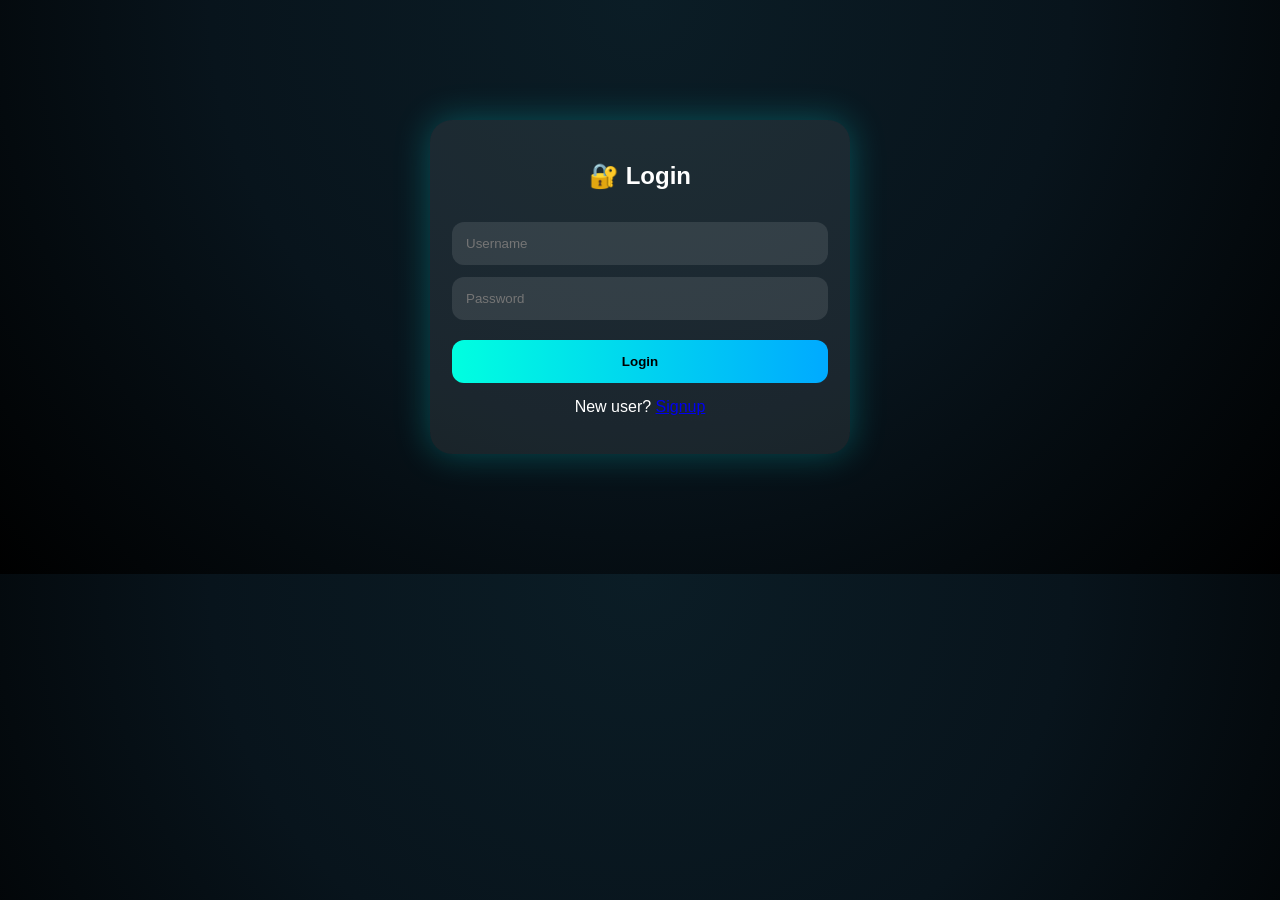
<file: frontend/login.html>
<!DOCTYPE html>
<html lang="en">
<head>
  <meta charset="UTF-8">
  <meta name="viewport" content="width=device-width, initial-scale=1.0">
  <title>Login | AI Web Vulnerability Scanner</title>
  <link rel="stylesheet" href="style.css">
</head>

<body>

<div class="card login-card">
  <h2>🔐 Login</h2>

  <input id="username" type="text" placeholder="Username" required>
  <input id="password" type="password" placeholder="Password" required>

  <button onclick="login()">Login</button>

  <p style="margin-top:15px">
    New user? <a href="signup.html">Signup</a>
  </p>

  <p id="msg" style="color:#ff6b6b; margin-top:10px;"></p>
</div>

<script>
async function login() {
  const username = document.getElementById("username").value.trim();
  const password = document.getElementById("password").value.trim();
  const msg = document.getElementById("msg");

  msg.textContent = "";

  if (!username || !password) {
    msg.textContent = "Please enter username and password";
    return;
  }

  try {
    /** * UPDATED: Changed from "http://127.0.0.1:8000/login" to "/login"
     * This ensures it works on your public ngrok link automatically.
     */
    const res = await fetch("/login", {
      method: "POST",
      credentials: "include", // ✅ Essential for session cookies
      headers: {
        "Content-Type": "application/json"
      },
      body: JSON.stringify({ username, password })
    });

    const data = await res.json();

    if (data.success) {
      // Redirects to the dashboard on success
      window.location.href = "index.html";
    } else {
      msg.textContent = data.message || "Invalid credentials";
    }

  } catch (err) {
    console.error("Login Error:", err);
    msg.textContent = "Server not reachable. Check if backend is running.";
  }
}

// Allow Enter key to trigger login function
document.addEventListener("keydown", (e) => {
  if (e.key === "Enter") login();
});
</script>

</body>
</html>
</file>
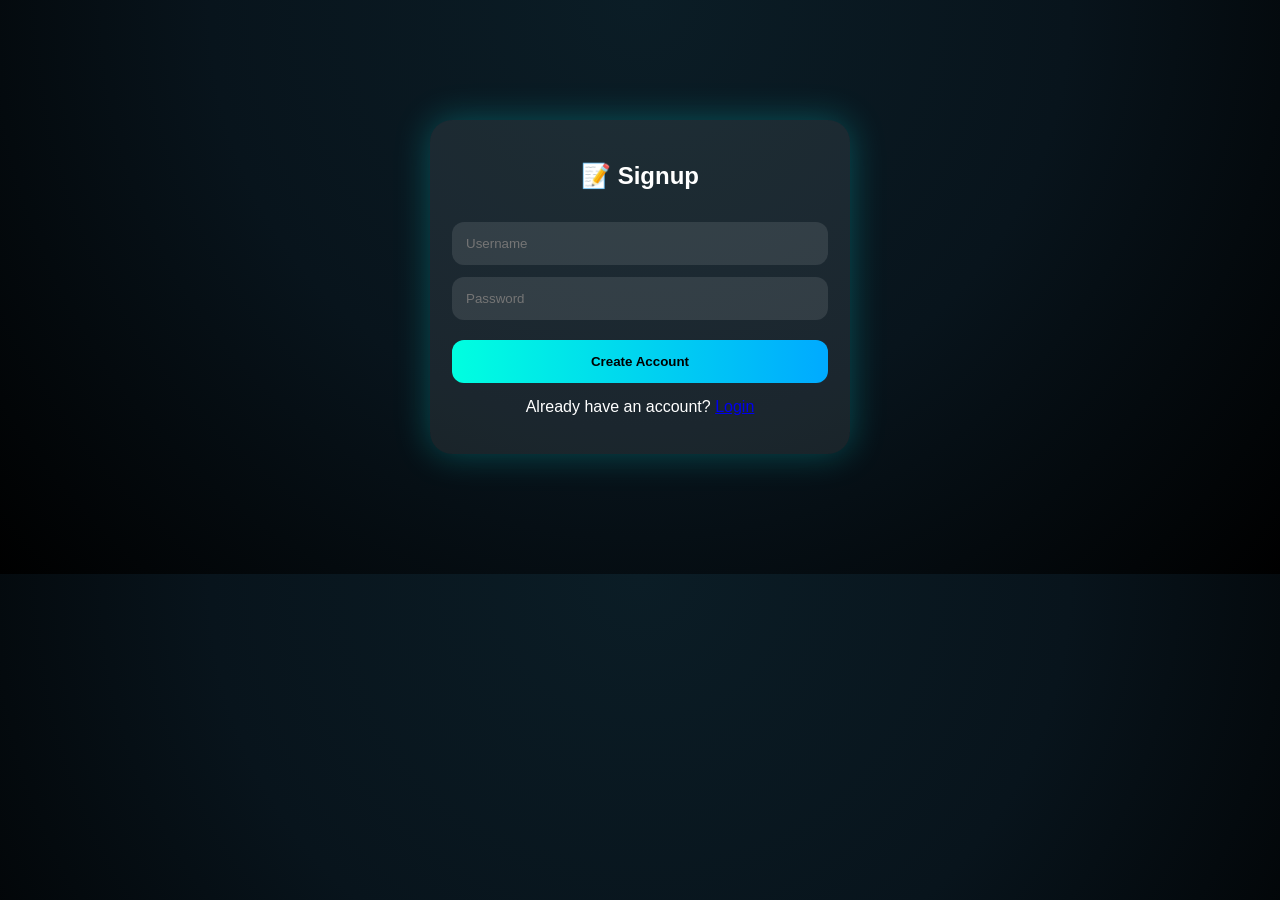
<file: frontend/signup.html>
<!DOCTYPE html>
<html lang="en">
<head>
  <meta charset="UTF-8">
  <meta name="viewport" content="width=device-width, initial-scale=1.0">
  <title>Signup | AI Web Vulnerability Scanner</title>
  <link rel="stylesheet" href="style.css">
</head>

<body>

<div class="card login-card">
  <h2>📝 Signup</h2>

  <input id="username" type="text" placeholder="Username" required>
  <input id="password" type="password" placeholder="Password" required>

  <button onclick="signup()">Create Account</button>

  <p style="margin-top:15px">
    Already have an account? <a href="login.html">Login</a>
  </p>

  <p id="msg" style="color:#ff6b6b; margin-top:10px;"></p>
</div>

<script>
async function signup() {
  const username = document.getElementById("username").value.trim();
  const password = document.getElementById("password").value.trim();
  const msg = document.getElementById("msg");

  msg.textContent = "";

  if (!username || !password) {
    msg.textContent = "All fields are required";
    return;
  }

  try {
    const res = await fetch("/signup", {
      method: "POST",
      credentials: "include",   // 🔥 Important for session cookies
      headers: {
        "Content-Type": "application/json"
      },
      body: JSON.stringify({ username, password })
    });

    const data = await res.json();

    if (data.success) {
      alert("Signup successful! Please login.");
      window.location.href = "login.html";
    } else {
      msg.textContent = data.message || "Signup failed";
    }

  } catch (err) {
    console.error("Signup Error:", err);
    msg.textContent = "Server not reachable. Make sure backend + ngrok are running.";
  }
}

// Allow Enter key
document.addEventListener("keydown", function(e) {
  if (e.key === "Enter") {
    signup();
  }
});
</script>

</body>
</html>
</file>
<file: frontend/style.css>
/* ================== GLOBAL ================== */
* {
  box-sizing: border-box;
}

body {
  margin: 0;
  font-family: "Segoe UI", sans-serif;
  background: radial-gradient(circle at top, #0b1d26, #08141c, #000);
  color: #fff;
}

/* ================== HEADER ================== */
header {
  display: flex;
  justify-content: space-between;
  align-items: center;
  padding: 20px 30px;
  background: rgba(0,0,0,0.55);
  box-shadow: 0 0 30px rgba(0,255,224,0.4);
}

header h1 {
  font-size: 22px;
  letter-spacing: 1px;
}

.top-btns button {
  margin-left: 10px;
  background: transparent;
  color: #00ffe0;
  border: 1px solid #00ffe0;
  padding: 8px 16px;
  border-radius: 10px;
  cursor: pointer;
  transition: all 0.3s ease;
}

.top-btns button:hover {
  background: #00ffe0;
  color: #000;
}

.top-btns button:active {
  transform: scale(0.95);
}

/* ================== SCAN BAR ================== */
.scan {
  display: flex;
  justify-content: center;
  margin: 40px 20px;
}

.scan input {
  width: 60%;
  padding: 16px;
  border-radius: 14px;
  border: none;
  outline: none;
  background: rgba(255,255,255,0.1);
  color: #fff;
  font-size: 16px;
}

.scan input:focus {
  box-shadow: 0 0 12px rgba(0,255,255,0.5);
}

.scan button {
  margin-left: 12px;
  padding: 16px 26px;
  background: linear-gradient(90deg,#00ffe0,#00aaff);
  border-radius: 14px;
  border: none;
  font-weight: bold;
  cursor: pointer;
  box-shadow: 0 0 20px rgba(0,255,255,0.5);
  transition: transform 0.2s ease;
}

.scan button:hover {
  transform: scale(1.05);
}

/* ================== SUMMARY BAR ================== */
#summary {
  display: flex;
  justify-content: center;
  gap: 15px;
  margin: 10px 20px 30px;
  flex-wrap: wrap;
}

.summary-box {
  padding: 14px 20px;
  border-radius: 14px;
  min-width: 140px;
  text-align: center;
  font-weight: bold;
  box-shadow: 0 0 20px rgba(255,255,255,0.15);
}

.summary-box span {
  font-size: 22px;
  display: block;
  margin-top: 5px;
}

/* Severity Colors */
.summary-box.critical { background: linear-gradient(90deg,#ff0040,#ff6b6b); }
.summary-box.high { background: linear-gradient(90deg,#ff8800,#ffb347); }
.summary-box.medium { background: linear-gradient(90deg,#ffd000,#ffe066); color:#000; }
.summary-box.low { background: linear-gradient(90deg,#00ff88,#00cc66); color:#000; }
.summary-box.green { background: linear-gradient(90deg,#00ffaa,#00ffdd); color:#000; }

/* ================== MAIN LAYOUT ================== */
.main {
  display: flex;
  padding: 20px 30px 40px;
  gap: 20px;
}

/* ================== VULNERABILITY CARDS ================== */
#cards {
  display: grid;
  grid-template-columns: repeat(auto-fit,minmax(300px,1fr));
  gap: 20px;
  flex: 3;
}

.card {
  background: rgba(255,255,255,0.08);
  padding: 22px;
  border-radius: 22px;
  box-shadow: 0 0 35px rgba(0,255,255,0.25);
  transition: transform 0.25s ease;
}

.card:hover {
  transform: translateY(-4px);
}

.card h3 {
  margin-top: 0;
  letter-spacing: 1px;
}

/* Card Severity Borders */
.card.Critical { border-left: 6px solid #ff0040; }
.card.High { border-left: 6px solid #ff8800; }
.card.Medium { border-left: 6px solid #ffd000; }
.card.Low { border-left: 6px solid #00ff88; }

/* ================== SIDE PANEL ================== */
.side {
  flex: 1;
  background: rgba(255,255,255,0.07);
  padding: 22px;
  border-radius: 22px;
  box-shadow: 0 0 30px rgba(0,255,255,0.25);
}

.side h3 {
  margin-top: 0;
  letter-spacing: 1px;
}

.side ul {
  list-style: none;
  padding: 0;
}

.side li {
  margin-bottom: 12px;
  padding-left: 22px;
  position: relative;
}

.side li::before {
  content: "✔";
  position: absolute;
  left: 0;
  color: #00ffe0;
}

/* ================== CHARTS ================== */
canvas {
  width: 100% !important;
  height: 100% !important;
  background: rgba(0,0,0,0.4);
  border-radius: 14px;
  padding: 10px;
  margin-top: 10px;
}

/* ================== PDF BUTTON ================== */
.pdf {
  width: 100%;
  padding: 14px;
  margin-top: 25px;
  background: linear-gradient(90deg,#00ffe0,#00aaff);
  border: none;
  border-radius: 14px;
  font-weight: bold;
  cursor: pointer;
  box-shadow: 0 0 25px rgba(0,255,255,0.5);
  transition: transform 0.25s ease;
}

.pdf:hover {
  transform: scale(1.05);
}

/* ================== LOGIN PAGE ================== */
.login-card {
  max-width: 420px;
  margin: 120px auto;
  text-align: center;
}

.login-card input {
  width: 100%;
  padding: 14px;
  margin-top: 12px;
  border-radius: 12px;
  border: none;
  outline: none;
  background: rgba(255,255,255,0.1);
  color: #fff;
}

.login-card input:focus {
  box-shadow: 0 0 10px rgba(0,255,255,0.4);
}

.login-card button {
  width: 100%;
  margin-top: 20px;
  padding: 14px;
  background: linear-gradient(90deg,#00ffe0,#00aaff);
  border: none;
  border-radius: 12px;
  font-weight: bold;
  cursor: pointer;
  transition: transform 0.2s ease;
}

.login-card button:hover {
  transform: scale(1.05);
}

/* ================== RESPONSIVE ================== */
@media (max-width: 900px) {
  .main {
    flex-direction: column;
  }

  .scan input {
    width: 100%;
  }
}
.login-container {
    width: 360px;
    margin: 120px auto;
    padding: 30px;
    background: rgba(20, 30, 40, 0.9);
    border-radius: 16px;
    box-shadow: 0 0 25px #00ffe0;
    text-align: center;
}

.login-container h2 {
    margin-bottom: 20px;
    color: #00ffe0;
}

.login-container input {
    width: 100%;
    padding: 12px;
    margin: 10px 0;
    border-radius: 10px;
    border: none;
    outline: none;
    background: #1f2a33;
    color: #fff;
}

.login-container button {
    width: 100%;
    padding: 12px;
    margin-top: 15px;
    border-radius: 12px;
    border: none;
    background: linear-gradient(90deg, #00ffe0, #00aaff);
    color: #000;
    font-weight: bold;
    cursor: pointer;
}

.toggle-text {
    margin-top: 15px;
    color: #ccc;
}

.toggle-text a {
    color: #00ffe0;
    text-decoration: none;
}

.demo-note {
    margin-top: 15px;
    font-size: 12px;
    color: #888;
}
</file>
